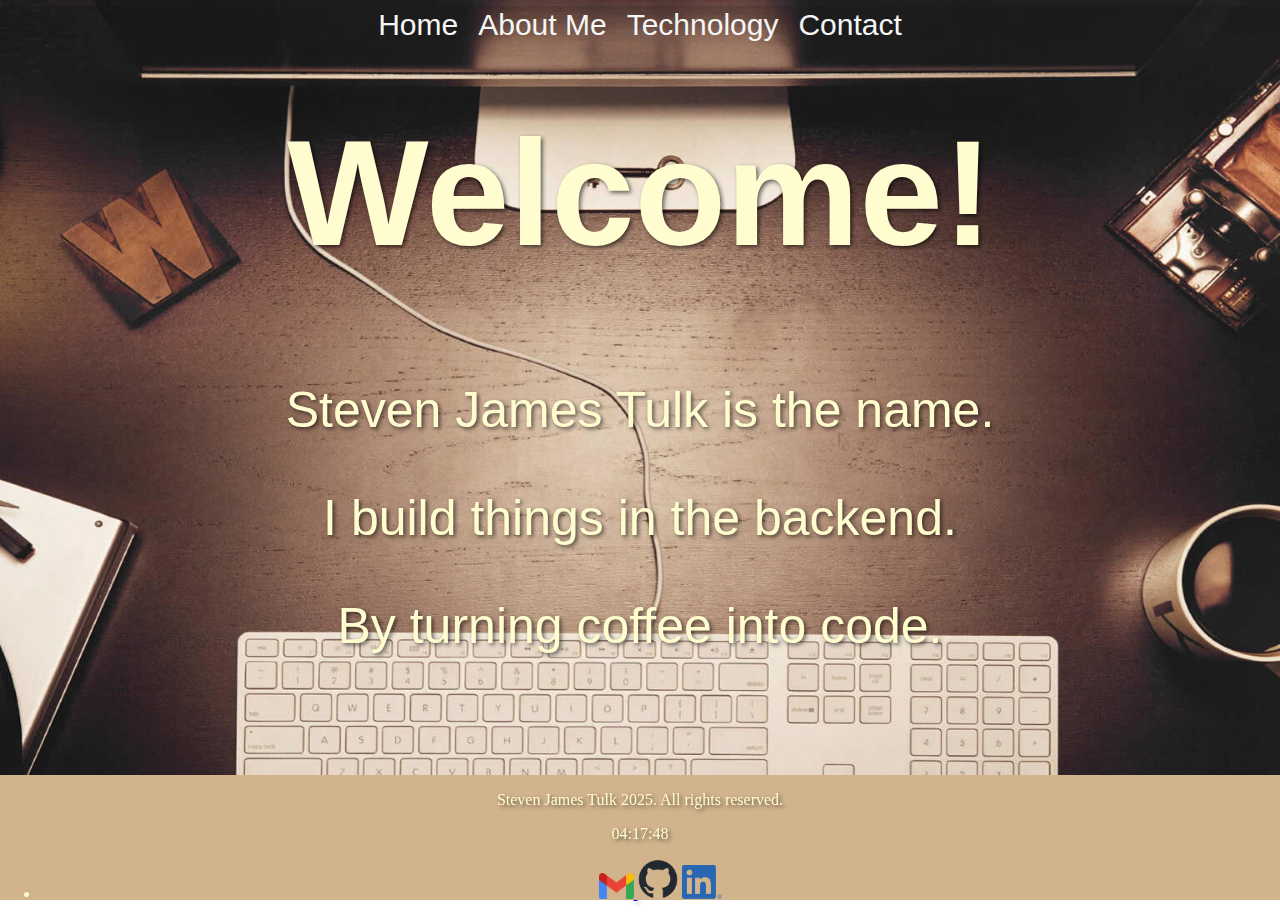
<file: index.html>
<!DOCTYPE html>
<html>
<head>
    <meta charset="UTF-8" name="viewport" content="width=device-width, initial-scale=1.0">
    <title>Home Page</title>
    <link rel="stylesheet" href="styles.css">
</head>
<body>
    <header>
        <nav class="navbar">
            <a href="index.html">Home</a>
            <a href="about-me.html">About Me</a>
            <a href="technology.html">Technology</a>
            <a href="contact.html">Contact</a>
        </nav>
    </header>

    <main>
        <h1 class="welcomebanner">Welcome!</h1>
        <section>
            <article>
                <p class="p1">Steven James Tulk is the name.</p>
                <p class="p2">I build things in the backend.</p>
                <p class="p3">By turning coffee into code.</p>
            </article>
        </section>
    </main>

    <footer>
        <p>Steven James Tulk 2025. All rights reserved.</p>
        <p id="liveTime"></p>
        <ul>
            <li>
                <a href="steven@email.com">
                    <img src="images/gmail-logo.png" alt="Gmail logo" class="gmail-logo">
                </a>

                <a href="https://github.com/StevenJTK">
                    <img src="images/github-logo.png" alt="Github logo" class="githublogo"></a>

                <a href="https://www.linkedin.com/in/steven-james-tulk-4a95681b8/">
                    <img src="images/linked-logo.png" alt="LinkedIn logo" class="linkedinlogo"> </a>
            </li>
        </ul>

        
        <div id="notification" class="noti">
            Thank you for checking out my website!
        </div>
    </footer>
    <script src="app.js"></script>
</body>

</html>
</file>
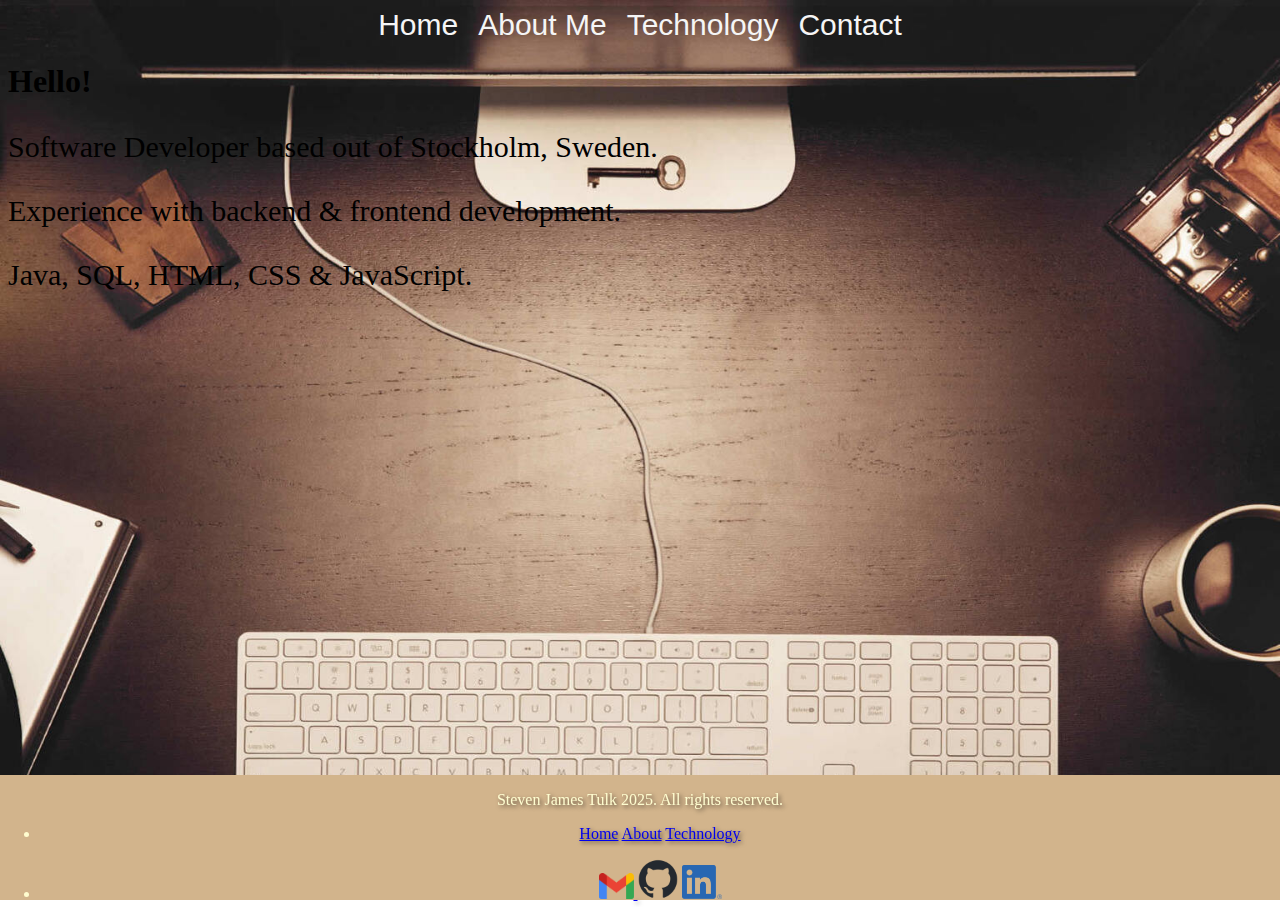
<file: about me.html>
<!DOCTYPE html>
<html> 
<head>
    <meta charset="UTF-8">
    <title>About</title>
    <link rel="stylesheet" href="styles.css">
</head>
<body>
    <header>
        <nav class="navbar">
            <a href="index.html">Home</a>
            <a href="about me.html">About Me</a>
            <a href="technology.html">Technology</a>
            <a href="contact.html">Contact</a>
        </nav>
    </header>
    
    <main>
        <h1 class="abouth1">Hello!</h1>
        <p class="p1a">Software Developer based out of Stockholm, Sweden.</p>
        <p class="p2a">Experience with backend & frontend development.</p>
        <p class="p3a">Java, SQL, HTML, CSS & JavaScript.</p>
    </main>
  
    <footer class="footer">
        <p>Steven James Tulk 2025. All rights reserved.</p>
        <nav>
            <ul>
                <li>
                    <a href="index.html">Home</a>
                    
                    <a href="about me.html">About</a>
                    
                    <a href="technology.html">Technology</a>
                </li>
            </ul>
        </nav>
        <nav>
            <ul>
                <li>
                    <a href="steven@email.com">
                        <img src="gmail logo.png" class="gmail-logo">
                    </a>
                    
                    <a href="https://github.com/StevenJTK">
                        <img src="github-mark.png" class="githublogo"></a>
                    
                    <a href="https://www.linkedin.com/in/steven-james-tulk-4a95681b8/">
                        <img src="LI-In-Bug.png" class="linkedinlogo"></a>
                </li>
            </ul>
        </nav>
       
    </footer>
    </footer>
</body>
</html>
</file>
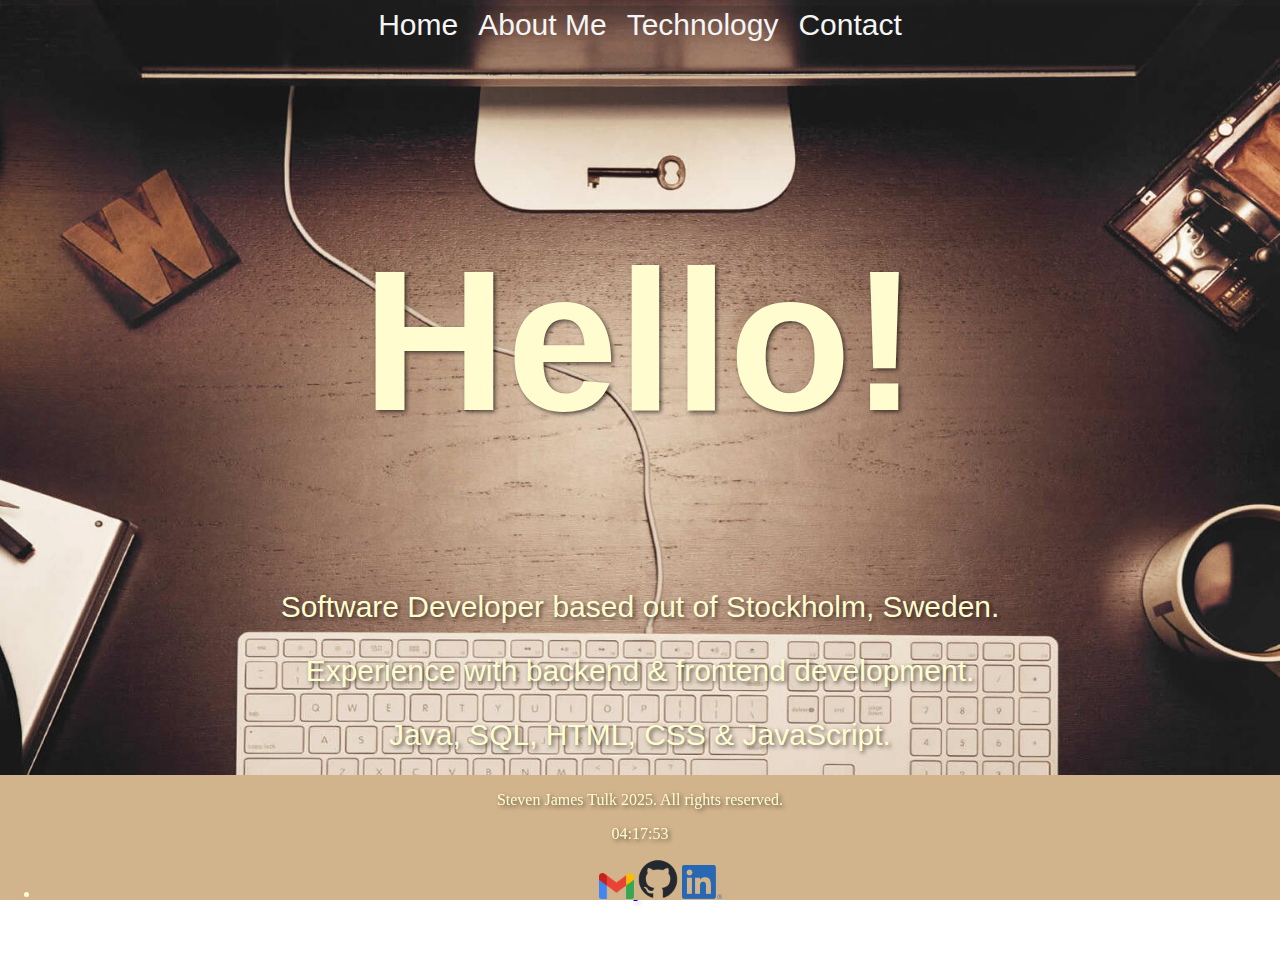
<file: about-me.html>
<!DOCTYPE html>
<html> 
<head>
    <meta charset="UTF-8" name="viewport" content="width=device-width, initial-scale=1.0">
    <title>About</title>
    <link rel="stylesheet" href="styles.css">
</head>
<body>
    <header>
        <nav class="navbar">
            <a href="index.html">Home</a>
            <a href="about-me.html">About Me</a>
            <a href="technology.html">Technology</a>
            <a href="contact.html">Contact</a>
        </nav>
    </header>
    
    <main>
        <section class="about-content">
            <article>
                <h1>Hello!</h1>
                <p class="p1a">Software Developer based out of Stockholm, Sweden.</p>
                <p class="p2a">Experience with backend & frontend development.</p>
                <p class="p3a">Java, SQL, HTML, CSS & JavaScript.</p>
        </article>
            </section>
        
    </main>
    <footer>
        <p>Steven James Tulk 2025. All rights reserved.</p>
        <p id="liveTime"></p>
        <ul>
            <li>
                <a href="steven@email.com">
                    <img src="images/gmail-logo.png" alt="Gmail logo" class="gmail-logo">
                </a>

                <a href="https://github.com/StevenJTK">
                    <img src="images/github-logo.png" alt="Github logo" class="githublogo"></a>

                <a href="https://www.linkedin.com/in/steven-james-tulk-4a95681b8/">
                    <img src="images/linked-logo.png" alt="LinkedIn logo" class="linkedinlogo"> </a>
            </li>
        </ul>

        
        <div id="notification" class="noti">
            Thank you for checking out my website!
        </div>
    </footer>
    <script src="app.js"></script>
</body>
</html>
</file>
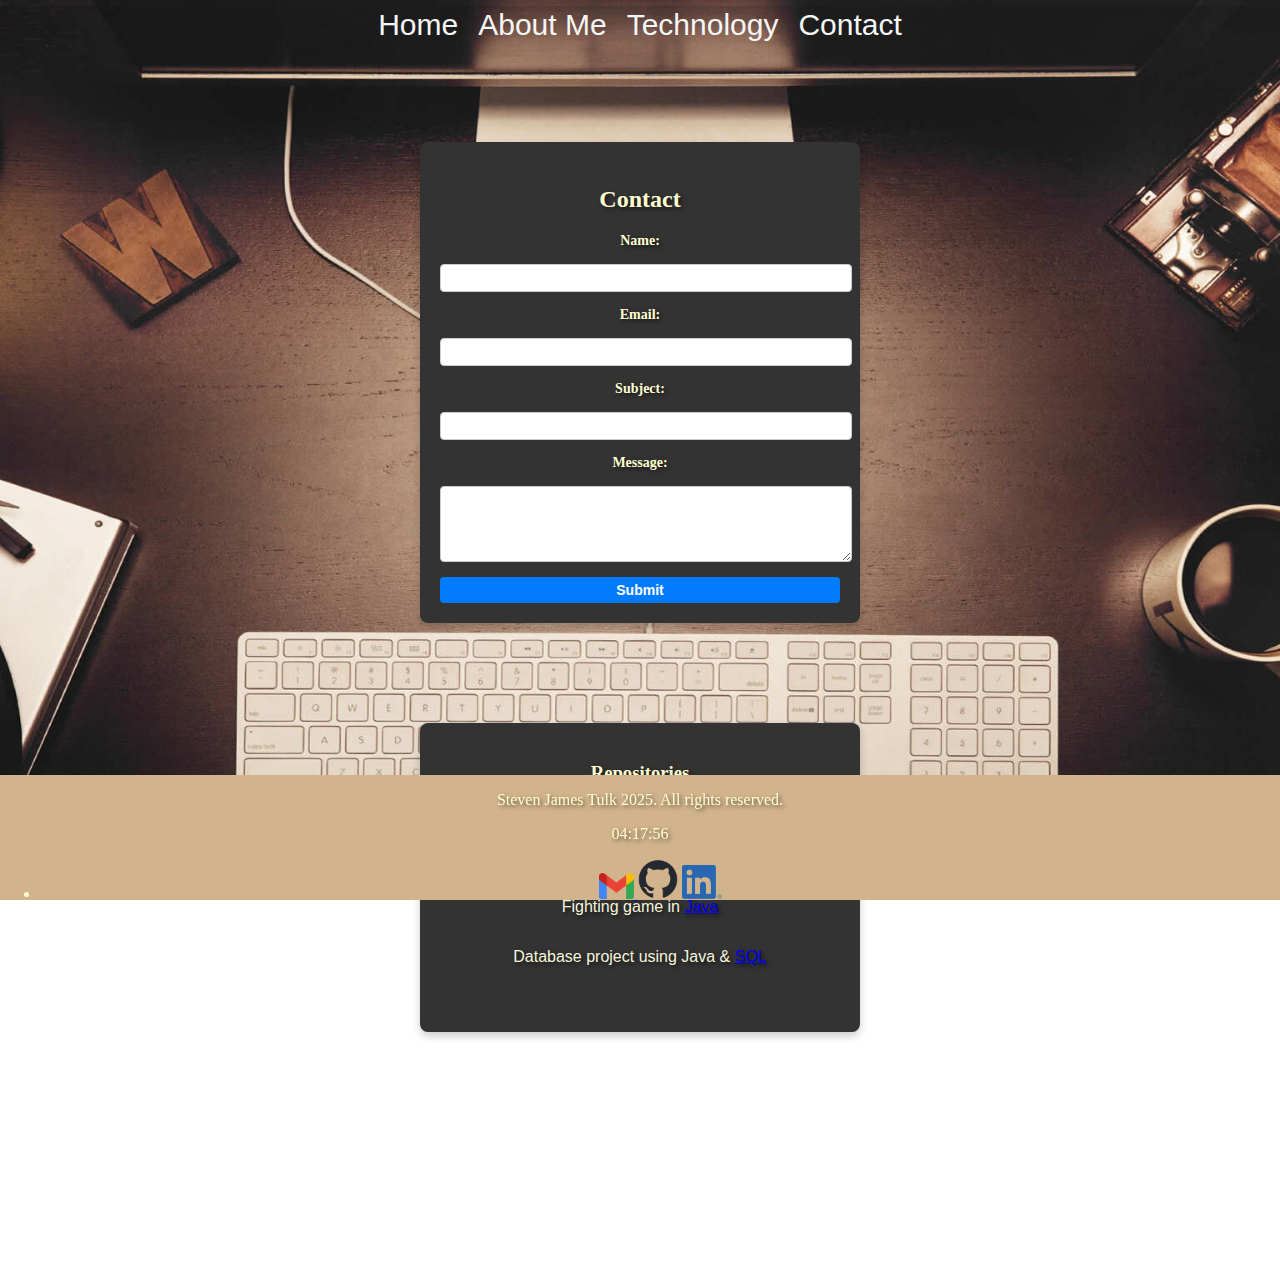
<file: contact.html>
<!DOCTYPE html>
<html>
<head>
    <meta charset="UTF-8" name="viewport" content="width=device-width, initial-scale=1.0">
    <title>Contact</title>
    <link rel="stylesheet" href="styles.css">
</head>

<body>
    <header>
        <nav class="navbar">
            <a href="index.html">Home</a>
                    <a href="about-me.html">About Me</a>
                        <a href="technology.html">Technology</a>
                            <a href="contact.html">Contact</a>
    </nav>
    </header>

    <main>
        <section class="contact-card">
            <p class="contact-text">Contact</p>
            <form>
                <label for="name">Name:</label>
                <input type="text" id="name" name="name" required>
                
                <label for="email">Email:</label>
                <input type="email" id="email" name="email" required>
                
                <label for="subject">Subject:</label>
                <input type="text" id="text" name="subject" required>
                
                <label for="message">Message:</label>
                <textarea id="message" name="message" rows="4" cols="50"></textarea>
                
                <input type="submit" value="Submit">
            </form>
        </section>
        

<section class ="contact-card">
    <h3>Repositories</h3>
    <article class="contact-text2">
        <p>Dice game built in <a href="https://github.com/StevenJTK/Dice-Game-Assignment-Final" target="_blank">Java</a></p>
        <p>Fighting game in <a href="https://github.com/StevenJTK/Java-B-Adventure" target="_blank">Java</a></p>
        <p>Database project using Java & <a href="https://github.com/StevenJTK/Databashantering-Assignment" target="_blank">SQL</a></p>
    </article>
</section>
</main>
    
<footer>
    <p>Steven James Tulk 2025. All rights reserved.</p>
    <p id="liveTime"></p>
    <ul>
        <li>
            <a href="steven@email.com">
                <img src="images/gmail-logo.png" alt="Gmail logo" class="gmail-logo">
            </a>

            <a href="https://github.com/StevenJTK">
                <img src="images/github-logo.png" alt="Github logo" class="githublogo"></a>

            <a href="https://www.linkedin.com/in/steven-james-tulk-4a95681b8/">
                <img src="images/linked-logo.png" alt="LinkedIn logo" class="linkedinlogo"> </a>
        </li>
    </ul>

    
    <div id="notification" class="noti">
        Thank you for checking out my website!
    </div>
</footer>
<script src="app.js"></script>
</body>
</html>
</file>
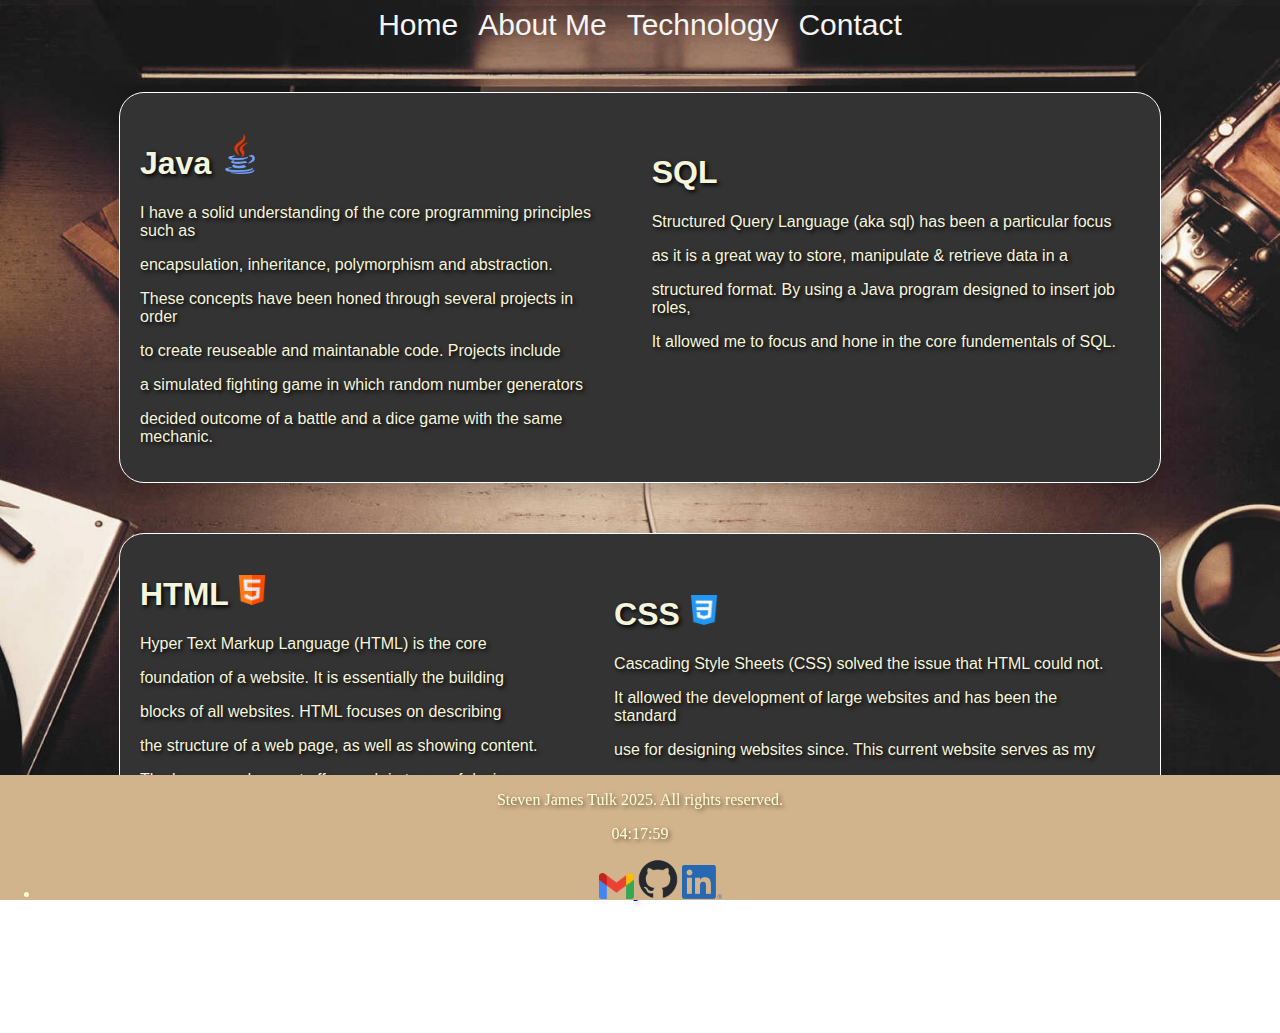
<file: technology.html>
<!DOCTYPE html>
<html lang="en"> 
<head>
    <meta charset="UTF-8" name="viewport" content="width=device-width, initial-scale=1.0">
    <title>Technological Knowledge</title>
    <link rel="stylesheet" href="styles.css">
</head>
<body>
    <header>
        <nav class="navbar">
        <a href="index.html">Home</a>
        <a href="about-me.html">About Me</a>
        <a href="technology.html">Technology</a>
        <a href="contact.html">Contact</a>
    </nav>
    </header>
    <main>
<section class="container">
    <article class="java">
     <h1>Java <img src="images/java.png" alt="Java logo" class="javalogo"></h1>
     
     <p>I have a solid understanding of the core programming principles such as</p>
     <p>encapsulation, inheritance, polymorphism and abstraction.</p>
     <p>These concepts have been honed through several projects in order</p>
     <p>to create reuseable and maintanable code. Projects include</p>
     <p>a simulated fighting game in which random number generators</p>
     <p>decided outcome of a battle and a dice game with the same mechanic.</p>  
     
     <p></p>
    </article>
        <article class="sql">
        <h1>SQL</h1>
        <p>Structured Query Language (aka sql) has been a particular focus</p>
        <p>as it is a great way to store, manipulate & retrieve data in a</p>
        <p>structured format. By using a Java program designed to insert job roles,</p>
        <p>It allowed me to focus and hone in the core fundementals of SQL.</p>
    </article>
</section>

<section class="container2">
    <article class="html">
        <h1>HTML <img src="images/html.png" alt="HTML logo" class="html-logo"></h1>
        <p>Hyper Text Markup Language (HTML) is the core</p>
        <p>foundation of a website. It is essentially the building</p>
        <p>blocks of all websites. HTML focuses on describing</p>
        <p>the structure of a web page, as well as showing content.</p>
        <p>The language does not offer much in terms of design choices.</p>
    </article>
    <article class="css">
        <h1>CSS <img src="images/css.png" alt="CSS logo" class="css-logo"></h1>
        <p>Cascading Style Sheets (CSS) solved the issue that HTML could not.</p>
        <p>It allowed the development of large websites and has been the standard</p>
        <p>use for designing websites since. This current website serves as my </p>
        <p>acquired knowledge of both HTML & CSS as a junior developer.</p>
    </article>
</section>
</main>

<footer>
    <p>Steven James Tulk 2025. All rights reserved.</p>
    <p id="liveTime"></p>
    <ul>
        <li>
            <a href="steven@email.com">
                <img src="images/gmail-logo.png" alt="Gmail logo" class="gmail-logo">
            </a>

            <a href="https://github.com/StevenJTK">
                <img src="images/github-logo.png" alt="Github logo" class="githublogo"></a>

            <a href="https://www.linkedin.com/in/steven-james-tulk-4a95681b8/">
                <img src="images/linked-logo.png" alt="LinkedIn logo" class="linkedinlogo"> </a>
        </li>
    </ul>

    
    <div id="notification" class="noti">
        Thank you for checking out my website!
    </div>
</footer>

<script src="app.js"></script>
</body>
</html>
</file>
<file: styles.css>
body {
    background-image: url("images/background.jpg");
    background-size: cover;
    background-repeat: no-repeat;
    background-position: center; /*1*/
    background-attachment: fixed; /*1*/
    overflow-x: hidden;
    min-height: 100vh;
    display: flex;
    flex-direction: column;
}

main {
    flex: 1; 
    margin-bottom: 125px; 
}

.navbar {
    display: flex;
    gap: 20px;
    padding: 0px;
    margin: 0px;
    justify-content: center;
    align-items: center;
    font-size: 30px;
    font-family: 'Helvetica', sans-serif;
}

@media screen and (max-width: 768px) {
    .navbar {
        flex-direction: column; /* Stack links vertically */
        font-size: 20px; /* Adjust font size */
    }
}

.navbar a {
    color: whitesmoke;
    text-decoration: none;
}

footer {
    position: fixed;
    left: 0;
    bottom: 0;
    width: 100%;
    background-color: rgb(210, 180, 140);
    color: rgb(255, 253, 208);
    text-shadow: 2px 2px 4px rgba(0, 0, 0, 0.6);
    text-align: center;
    height: 125px;
    padding: 0px;
}

/*------------Home------------ */
.welcomebanner {
    text-align: center;
    margin-top: 65px;
    padding: 0;
    color: rgb(255, 253, 208);
    font-size: 150px;
    font-family: Arial, Helvetica, sans-serif;
    text-shadow: 2px 2px 4px rgba(0, 0, 0, 0.6);
}

.p1 {
    text-align: center;
    color: rgb(255, 253, 208);
    font-size: 50px;
    font-family: Arial, Helvetica, sans-serif;
    position: static;
    text-shadow: 2px 2px 4px rgba(0, 0, 0, 0.6);
}

.p2 {
    text-align: center;
    color: rgb(255, 253, 208);
    font-size: 50px;
    font-family: Arial, Helvetica, sans-serif;
    position: static;
    text-shadow: 2px 2px 4px rgba(0, 0, 0, 0.6);
}

.p3 {
    text-align: center;
    color: rgb(255, 253, 208);
    font-size: 50px;
    font-family: Arial, Helvetica, sans-serif;
    position: static;
    text-shadow: 2px 2px 4px rgba(0, 0, 0, 0.6);
}

.noti {
    position: fixed; 
    top: 20px; 
    left: 20px; 
    padding: 10px; 
    background-color: #f0ad4e; 
    color: white; 
    border-radius: 5px; 
    display: none;
    height: auto;
}

.noti.show {
    display: block;
}

@media screen and (max-width: 768px) {
    .welcomebanner {
        font-size: 10vw; 
    }
}

@media screen and (max-width: 768px) {
    .noti {
        font-size: 2.5vw;
    }
}

@media screen and (max-width: 768px) {
    .p1 {
        font-size: 10vw; 
    }
}

@media screen and (max-width: 768px) {
    .p2 {
        font-size: 8vw;
    }
}

@media screen and (max-width: 768px) {
    .p3 {
        font-size: 8vw;
    }
}

@media (max-width: 768px) {
    .noti {
        width: 75px;
        padding: 8px;
        font-size: 12px;
    }
}

/*------------About Me------------ */
.about-content {
    text-align: center;
    color: rgb(255, 253, 208);
    font-size: 8vw;
    margin: 0 auto;
    padding: 5vh 0;
    font-family: Arial, Helvetica, sans-serif;
    text-shadow: 2px 2px 4px rgba(0, 0, 0, 0.6);
}

@media screen and (min-width: 769px) {
    .about-content {
        font-size: 100px;
        padding: 50px 0;
    }

    .p1a, .p2a, .p3a {
        font-size: 30px;
    }
}

@media screen and (max-width: 768px) {
    .about-content {
        font-size: 10vw;
        padding: 5vh 0;
    }

    .p1a, .p2a, .p3a {
        font-size: 1.2rem;
    }
}

/*------------Contact------------ */
.contact-card {
    display: flex;
    flex-direction: column;
    justify-content: center;
    align-items: center;
    text-align: center;
    margin: 100px auto; 
    padding: 20px;
    background-color: #333333; 
    box-shadow: 0 4px 8px rgba(0, 0, 0, 0.2); 
    border-radius: 8px;
    width: 400px; 
    color: rgb(255, 253, 208);
    text-shadow: 2px 2px 4px rgba(0, 0, 0, 0.6);
}

@media screen and (max-width: 768px) {
    .contact-card {
        width: 250px;
        max-width: 90%;
        margin: 50px auto;
        padding: 15px;
    }
}

form {
    display: flex;
    flex-direction: column;
    gap: 15px; 
    width: 100%; 
}

form label {
    font-size: 14px;
    font-weight: bold;
}

form input, form textarea {
    width: 100%;
    padding: 5px;
    border: 1px solid #ccc;
    border-radius: 4px;
    font-size: 14px;
}

form input[type="submit"] {
    background-color: #007BFF; 
    color: white;
    border: none;
    cursor: pointer;
    font-weight: bold;
    transition: background-color 0.3s;
}

form input[type="submit"]:hover {
    background-color: #0056b3; 
}

.contact-text {
    font-size: 24px;
    font-weight: bold;
    margin-bottom: 20px;
    color: rgb(255, 253, 208);
    text-shadow: 2px 2px 4px rgba(0, 0, 0, 0.6);
}

.contact-text2 {
    display: grid;
    text-align: center;
    margin: 20px;
    padding: 10px;
    color: rgb(245, 245, 220);
    text-shadow: 2px 2px 4px rgba(0, 0, 0, 0.6);
    font-family: Arial, Helvetica, sans-serif;
}

.githublogo {
    width: 40px;
}

.linkedinlogo {
    width: 40px;
}

.twitterlogo {
    width: 35px;
}

.gmail-logo {
    width: 35px;
}

/*------------Technology------------ */
.container, .container2 {
    display: flex;
    justify-content: space-evenly;
    align-items: flex-start;
    gap: 20px;
    width: 80%; 
    max-width: 1000px; 
    margin: 50px auto; 
    padding: 20px; 
    border: 1px solid #ffffff;
    background-color: #333333; 
    border-radius: 25px;
    box-shadow: 0 8px 16px rgba(0, 0, 0, 0.2); /* Softer shadow */
}

@media screen and (max-width: 768px) {
    .container, .container2 {
        width: 90%; /* Use more screen width on small devices */
        padding: 10px; /* Reduce padding */
    }
}

.java {
    color: rgb(245, 245, 220);
    font-family: Arial, Helvetica, sans-serif;
    text-shadow: 2px 2px 4px rgba(0, 0, 0, 1);
}

.sql {
    color: rgb(245, 245, 220);
    font-family: Arial, Helvetica, sans-serif;
    text-shadow: 2px 2px 4px rgba(0, 0, 0, 1);
    height: auto;
    padding: 20px;
}

.html {
    color: rgb(245, 245, 220);
    font-family: Arial, Helvetica, sans-serif;
    text-shadow: 2px 2px 4px rgba(0, 0, 0, 1);
}

.css {
    color: rgb(245, 245, 220);
    font-family: Arial, Helvetica, sans-serif;
    text-shadow: 2px 2px 4px rgba(0, 0, 0, 1);
    height: auto;
    padding: 20px;
}

.javalogo {
    width: 40px;
}

.html-logo {
    width: 30px;
}

.css-logo {
    width: 30px;
}
</file>
